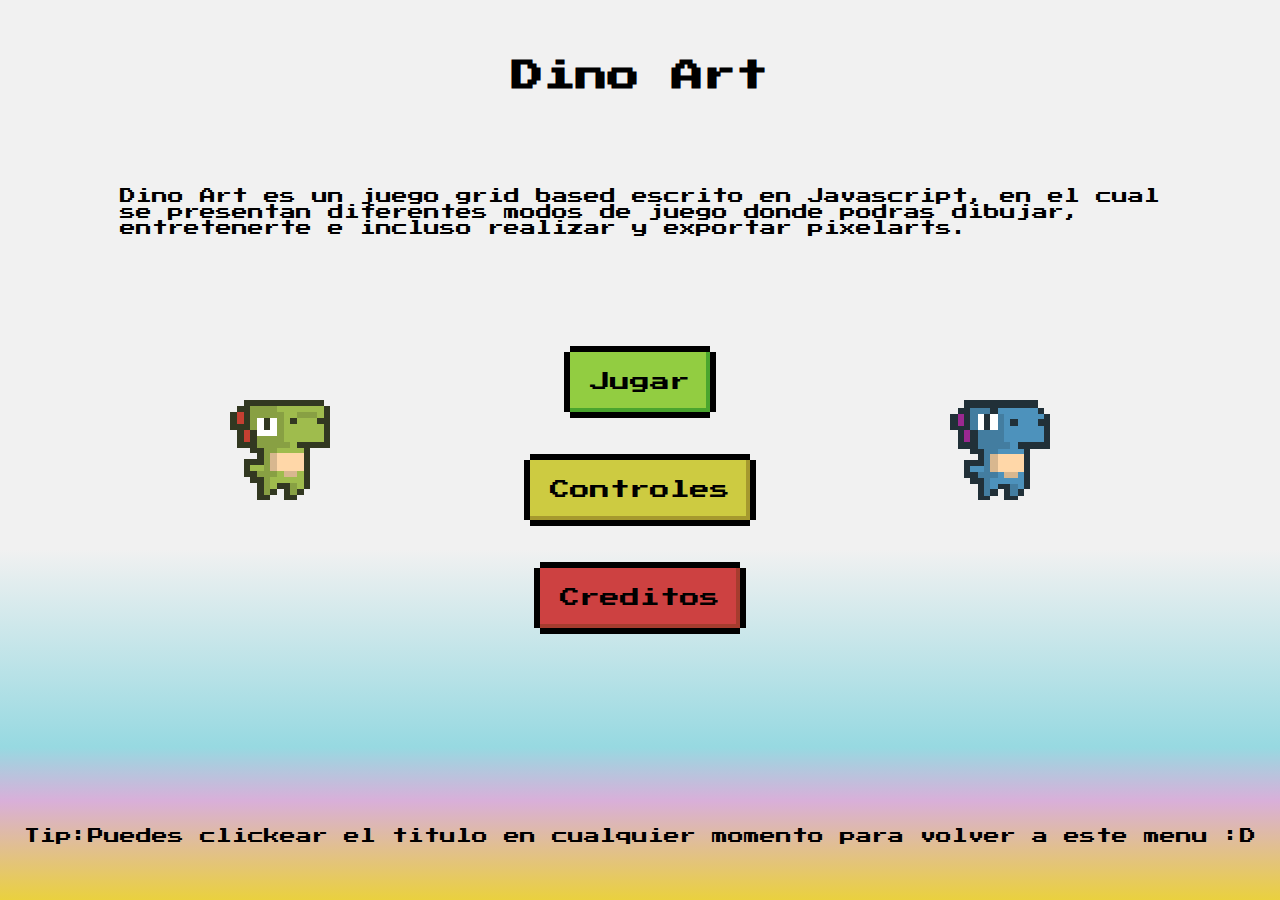
<file: index.html>
<!DOCTYPE html>
<html lang="es">
  <head>
    <meta charset="UTF-8" />
    <meta http-equiv="X-UA-Compatible" content="IE=edge" />
    <meta name="viewport" content="width=device-width, initial-scale=1.0" />
    <meta
      http-equiv="refresh"
      content="0; url=https://ksno14.github.io/Dino-Art/Menu/menu.html"
    />
    <title>Dino Art</title>
  </head>
  <body></body>
</html>
</file>
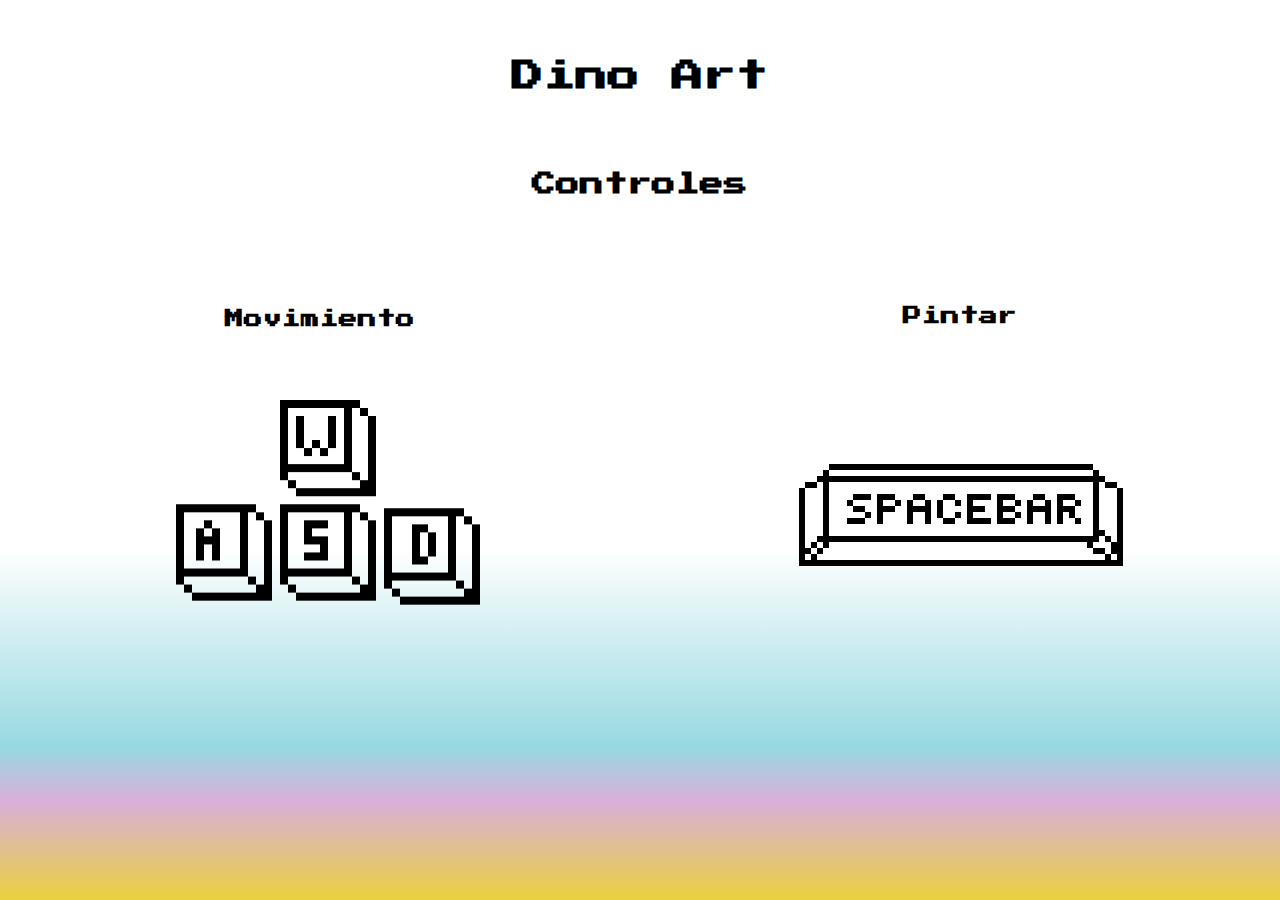
<file: Menu/controles.html>
<!DOCTYPE html>
<html lang="es">
  <head>
    <meta charset="utf-8" />
    <link rel="stylesheet" type="text/css" href="controles.css" />
    <title>Creditos</title>
  </head>
  <body>
    <main>
      <div id="titulo">
        <a href="../Menu/menu.html">Dino Art</a>
      </div>
      <h2 id="controles">Controles</h2>
      <div class="secciones">

        <section>
            <h3 id="h3_1">Movimiento</h3>
            <div id="movmiento">
                <img id="mover" src="../Imagenes-Fuentes/wasd.png" />
            </div>
          
        </section>
        <section>
            <h3 id="h3_2">Pintar</h3>
           <div id="pintar">
            <img id="wasd" src="../Imagenes-Fuentes/space.png" />
        </div>
        </section>
      </div>
      </div>
    </main>
  </body>
</html>
</file>
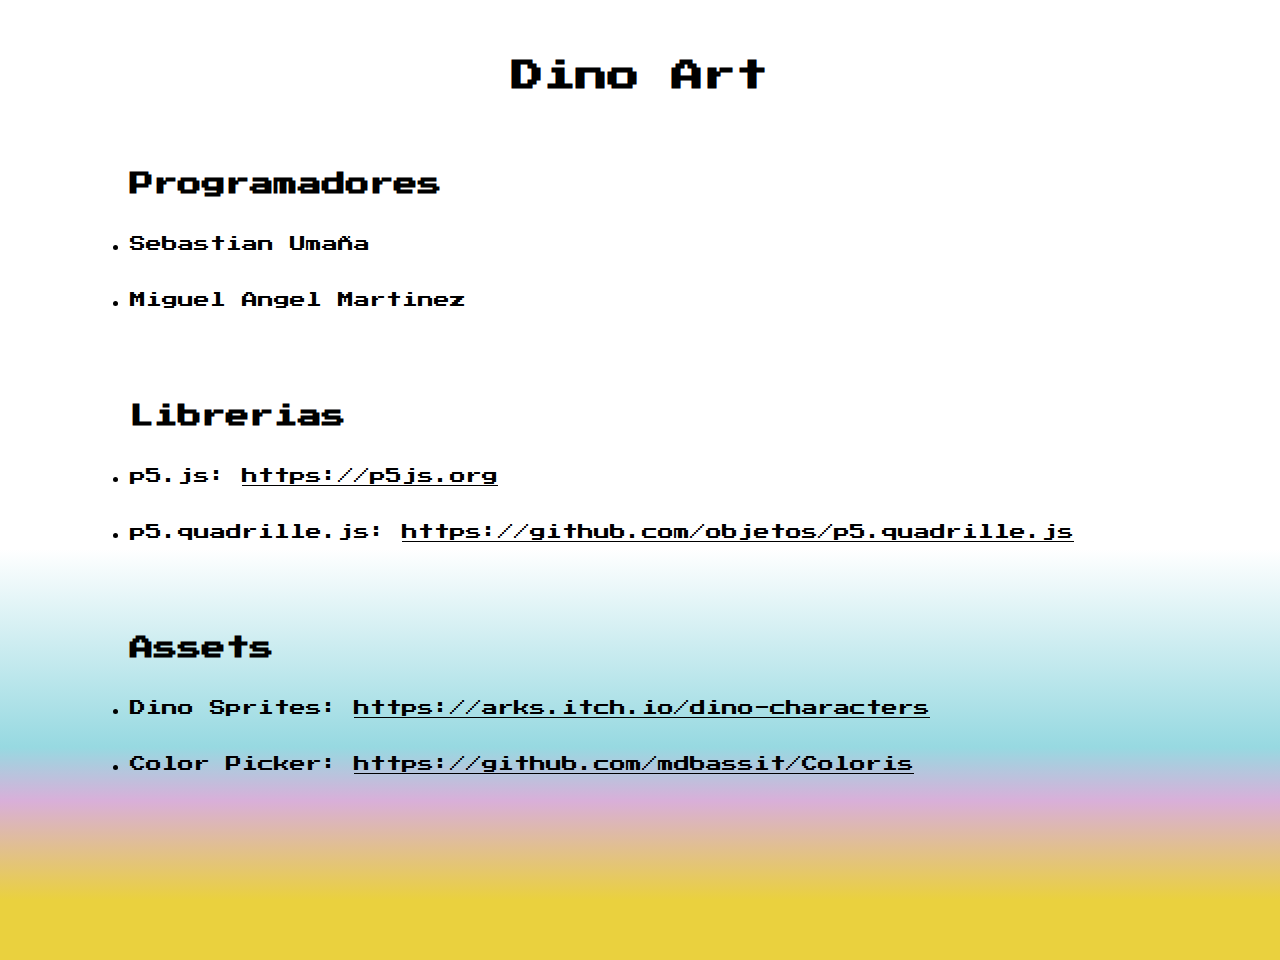
<file: Menu/creditos.html>
<!DOCTYPE html>
<html lang="es">
  <head>
    <meta charset="utf-8" />
    <link rel="stylesheet" type="text/css" href="creditos.css" />
    <title>Creditos</title>
  </head>
  <body>
    <main>
      <div id="titulo">
        <a href="../Menu/menu.html">Dino Art</a>
      </div>
      <div id="creditos">
        <ul>
          <h2>Programadores</h2>
          <li>Sebastian Umaña</li>
          <li>Miguel Angel Martinez</li>
          <br />
          <h2>Librerias</h2>
          <li>p5.js: <a href="https://p5js.org">https://p5js.org</a></li>
          <li>
            p5.quadrille.js:
            <a href="https://github.com/objetos/p5.quadrille.js"
              >https://github.com/objetos/p5.quadrille.js</a
            >
          </li>
          <br />
          <h2>Assets</h2>
          <li>
            Dino Sprites:
            <a href="https://arks.itch.io/dino-characters"
              >https://arks.itch.io/dino-characters</a
            >
          </li>
          <li>
            Color Picker:
            <a href="https://github.com/mdbassit/Coloris"
              >https://github.com/mdbassit/Coloris</a
            >
          </li>
        </ul>
      </div>
    </main>
  </body>
</html>
</file>
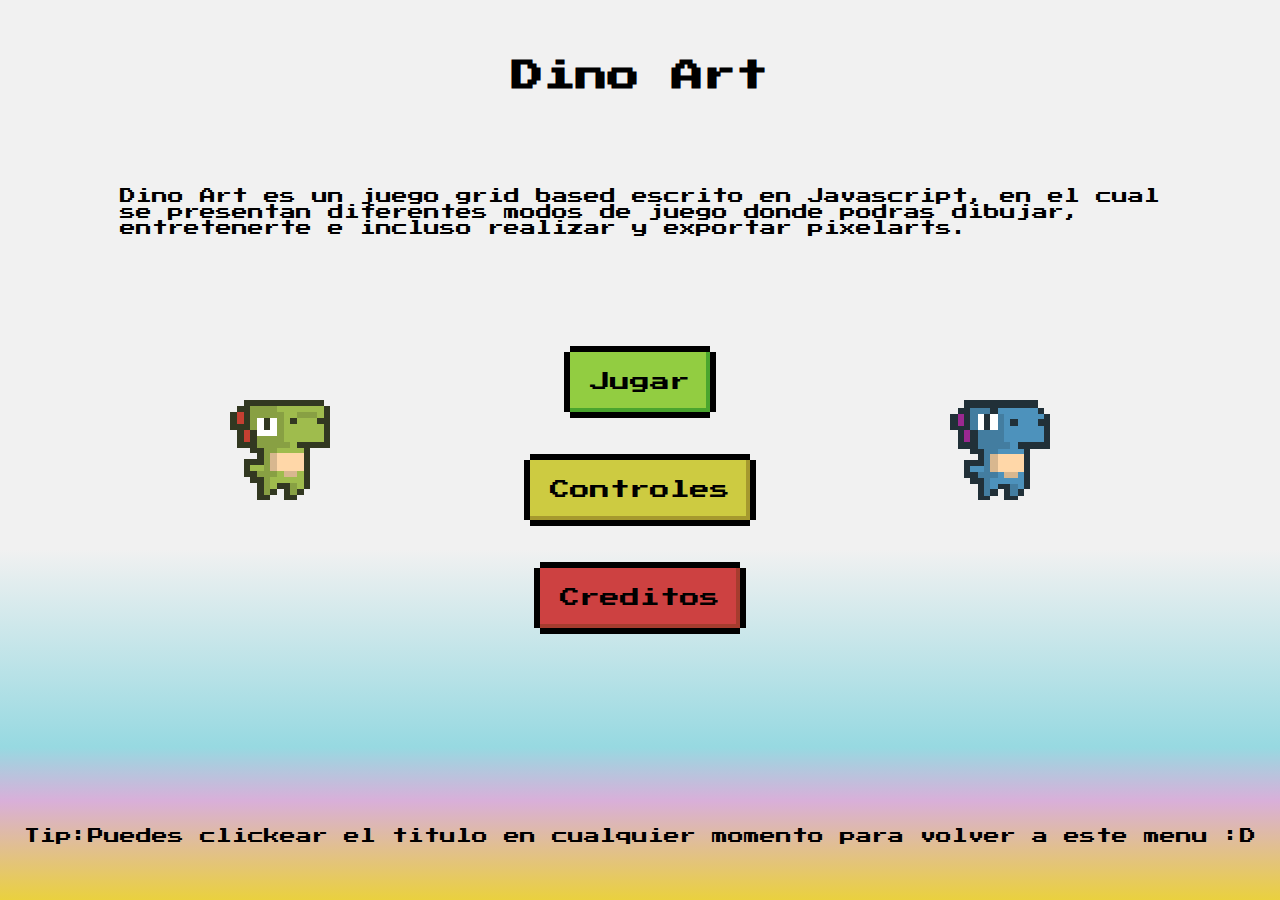
<file: Menu/menu.html>
<!DOCTYPE html>
<html lang="es">
  <head>
    <meta charset="utf-8" />
    <link rel="stylesheet" type="text/css" href="menu.css" />
    <link rel="icon" href="../Imagenes-Fuentes/favicon.png" type="image/x-icon">
    <title>Dino Art</title>
  </head>
  <body>
    <main>
      <div id="titulo">
        <h1>Dino Art</h1>
      </div>
      <div id="parrafo">
        <p>
          Dino Art es un juego grid based escrito en Javascript, en el cual se
          presentan diferentes modos de juego donde podras dibujar, entretenerte
          e incluso realizar y exportar pixelarts.
        </p>
      </div>
      <div id="contenedor">
        <div id="imagen_azul">
          <img src="../Imagenes-Fuentes/Dino_Verde.png" />
        </div>
        <div id="contenedor_botones">
          <div id="botones">
            <a href="..\Modos de Juego\modos.html" class="eightbit-btn">Jugar</a
            ><br /><br /><br /><br />

            <a href="controles.html" class="eightbit-btn eightbit-btn--proceed"
              >Controles</a
            >
            <br /><br /><br /><br />

            <a href="creditos.html" class="eightbit-btn eightbit-btn--proceed"
              >Creditos</a
            >
          </div>
        </div>
        <div id="imagen_azul">
          <img src="../Imagenes-Fuentes/Dino_Azul.png" />
        </div>
      </div>
      <div id="Nota">
        Tip:Puedes clickear el titulo en cualquier momento para volver a este
        menu :D
      </div>
    </main>
    <script>
      if (/Mobi/.test(navigator.userAgent)) {
        window.location.href = "mobile.html";
      }
    </script>
  </body>
</html>
</file>
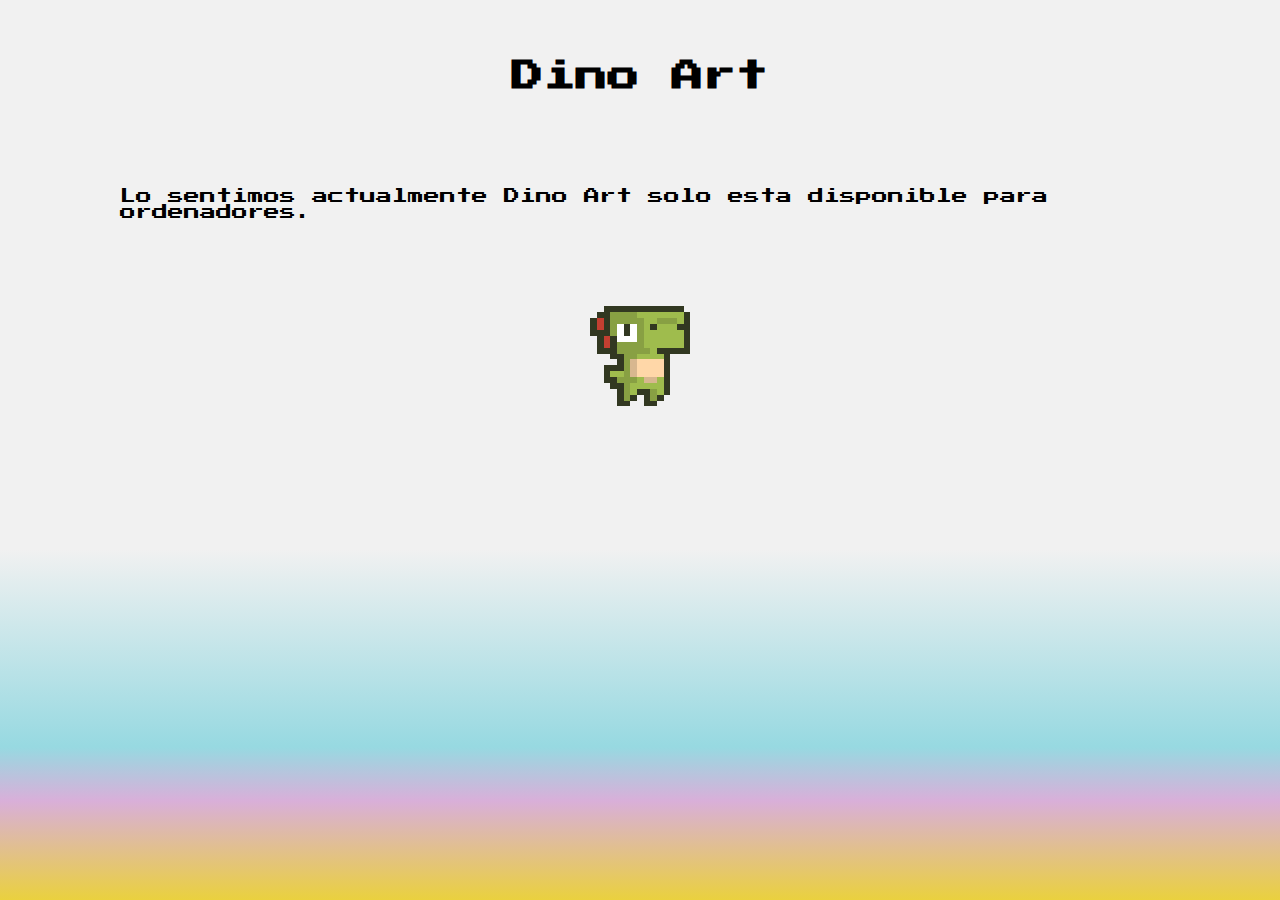
<file: Menu/mobile.html>
<!DOCTYPE html>
<html lang="es">
  <head>
    <meta charset="utf-8" />
    <link rel="stylesheet" type="text/css" href="mobile.css" />
    <title>Dino Art</title>
  </head>
  <body>
    <main>
      <div id="titulo">
        <h1>Dino Art</h1>
      </div>
      <div id="parrafo">
        <p>
          Lo sentimos actualmente Dino Art solo esta disponible para
          ordenadores.
        </p>
      </div>
      <div id="contenedor">
        <div id="imagen_azul">
          <img src="../Imagenes-Fuentes/Dino_Verde.png" />
        </div>
      </div>
    </main>
  </body>
</html>
</file>
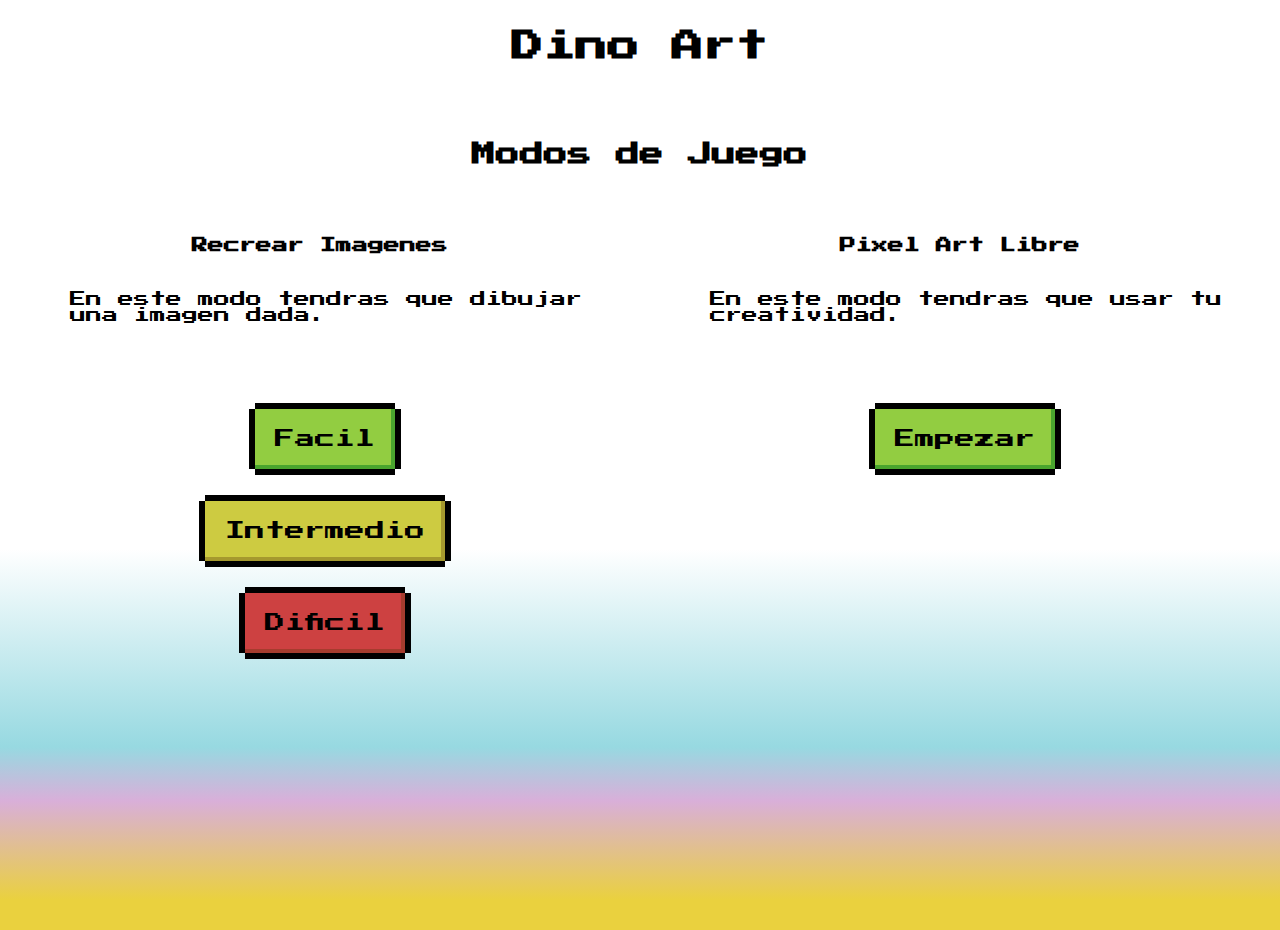
<file: Modos de Juego/modos.html>
<!DOCTYPE html>
<html lang="es">
  <head>
    <meta charset="utf-8" />
    <script src="modos.js" defer></script>
    <link rel="stylesheet" type="text/css" href="modos.css" />
    <title>Dino Art</title>
  </head>
  <body>
    <main>
      <div id="titulo">
        <a href="../Menu/menu.html">Dino Art</a>
      </div>
      <h2>Modos de Juego</h2>
      <div class="secciones">
        <section>
          <h4 id="h4_1">Recrear Imagenes</h4>
          <p id="p_1">En este modo tendras que dibujar una imagen dada.</p>
          <div class="botones">
            <a
              href="..\Modo Imagenes\selector.html"
              onclick="nivelesImagenes(1)"
              class="eightbit-btn"
              >Facil</a
            ><br /><br />
            <a
              href="..\Modo Imagenes\selector.html"
              onclick="nivelesImagenes(2)"
              class="eightbit-btn"
              >Intermedio</a
            ><br /><br />
            <a
              href="..\Modo Imagenes\selector.html"
              onclick="nivelesImagenes(3)"
              class="eightbit-btn"
              >Dificil</a
            ><br /><br />
          </div>
        </section>
        <section>
          <h4 id="h4_3">Pixel Art Libre</h4>
          <p id="p_3">En este modo tendras que usar tu creatividad.</p>
          <div class="botones">
            <a href="../Modo libre/libre.html" class="eightbit-btn">Empezar</a>
          </div>
        </section>
      </div>
    </main>
  </body>
</html>
</file>
<file: Menu/controles.css>
@font-face {
  font-family: pixel;
  src: url("../Imagenes-Fuentes/PressStart2P-Regular.ttf");
}

html {
  height: 100%;
}

a {
  color: black;
}

a:visited {
  text-decoration: none;
  color: #000000;
}

body {
  margin: 0;
  background-repeat: no-repeat;
  background-attachment: fixed;
  background-color: #ead13e;
  background-image: linear-gradient(
    0deg,
    #ead13e 0%,
    #d9afd9 11%,
    #97d9e1 17%,
    #ffffff 39%
  );
  font-family: pixel, sans-serif;
}

#titulo {
  margin-top: 60px;
  margin-bottom: 80px;
  display: flex;
  justify-content: center;
  align-items: center;
}

#titulo a {
  display: block;
  font-size: 2em;
  font-weight: bold;
  text-decoration: none;
  color: black;
}

.secciones {
  display: flex;
  height: 100%;
  margin-top: 50px;
}

.secciones section {
  display: flex;
  justify-content: center;
  align-items: center;
  flex-direction: column;
  width: 50%;
}

.secciones section p {
  margin-left: 70px;
}

.secciones section:last-of-type {
  justify-content: flex-start;
}

#controles {
  display: flex;
  justify-content: center;
  align-items: center;
}

#movimento {
  margin-top: 100px;
}

#mover {
  width: 400px;
  height: 242px;
}

#h3_1 {
  margin-bottom: 60px;
}

#h3_2 {
  margin-top: 60px;
  margin-bottom: 50px;
}
</file>
<file: Menu/creditos.css>
@font-face {
  font-family: pixel;
  src: url("../Imagenes-Fuentes/PressStart2P-Regular.ttf");
}

html {
  height: 100%;
}

a {
  color: black;
}

a:visited {
  text-decoration: none;
  color: #000000;
}

body {
  height: 100%;
  margin: 0;
  background-repeat: no-repeat;
  background-attachment: fixed;
  background-color: #ead13e;
  background-image: linear-gradient(
    0deg,
    #ead13e 0%,
    #d9afd9 11%,
    #97d9e1 17%,
    #ffffff 39%
  );
  font-family: pixel, sans-serif;
}

#titulo {
  margin-top: 60px;
  margin-bottom: 80px;
  display: flex;
  justify-content: center;
  align-items: center;
}

#titulo a {
  display: block;
  font-size: 2em;
  font-weight: bold;
  text-decoration: none;
  color: black;
}

#creditos {
  margin: 50px;
}

#creditos h2 {
  margin: 40px;
}

#creditos li {
  margin: 40px;
}

.eightbit-btn {
  background: #92cd41;
  display: inline-block;
  position: relative;
  text-align: center;
  font-size: 20px;
  padding: 20px;
  font-family: pixel, cursive;
  text-decoration: none;
  color: rgb(0, 0, 0);
  box-shadow: inset -4px -4px 0px 0px #4aa52e;
}
.eightbit-btn:hover,
.eightbit-btn:focus {
  background: #76c442;
  box-shadow: inset -6px -6px 0px 0px #4aa52e;
}
.eightbit-btn:active {
  box-shadow: inset 4px 4px 0px 0px #4aa52e;
}
.eightbit-btn:before,
.eightbit-btn:after {
  content: "";
  position: absolute;
  width: 100%;
  height: 100%;
  box-sizing: content-box;
}
.eightbit-btn:before {
  top: -6px;
  left: 0;
  border-top: 6px black solid;
  border-bottom: 6px black solid;
}
.eightbit-btn:after {
  left: -6px;
  top: 0;
  border-left: 6px black solid;
  border-right: 6px black solid;
}
.eightbit-btn--reset {
  background: #e76e55;
  box-shadow: inset -4px -4px 0px 0px #8c2022;
}
.eightbit-btn--reset:hover,
.eightbit-btn--reset:focus {
  background: #ce372b;
  box-shadow: inset -6px -6px 0px 0px #8c2022;
}
.eightbit-btn--reset:active {
  box-shadow: inset 4px 4px 0px 0px #8c2022;
}
.eightbit-btn--proceed {
  background: #f7d51d;
  box-shadow: inset -4px -4px 0px 0px #e59400;
}
.eightbit-btn--proceed:hover,
.eightbit-btn--proceed:focus {
  background: #f2c409;
  box-shadow: inset -6px -6px 0px 0px #e59400;
}
.eightbit-btn--proceed:active {
  box-shadow: inset 4px 4px 0px 0px #e59400;
}

*,
*:before,
*:after {
  box-sizing: border-box;
}
</file>
<file: Menu/menu.css>
@font-face {
  font-family: pixel;
  src: url("../Imagenes-Fuentes/PressStart2P-Regular.ttf");
}

html {
  height: 100%;
}

body {
  margin: 0;
  background-repeat: no-repeat;
  background-attachment: fixed;
  background-color: #ead13e;
  background-image: linear-gradient(
    0deg,
    #ead13e 0%,
    #d9afd9 11%,
    #97d9e1 17%,
    #f1f1f1 39%
  );
  font-family: pixel, sans-serif;
}

.botones {
  display: flex;
  justify-content: center;
  align-items: center;
  flex-direction: row;
}

h1 {
  display: flex;
  justify-content: center;
  align-items: center;
  margin-top: 60px;
  margin-bottom: 80px;
}

#parrafo {
  display: flex;
  justify-content: center;
  align-items: center;
  margin-left: 120px;
  margin-right: 120px;
  margin-bottom: 20px;
}

#contenedor_botones {
  display: flex;
  justify-content: center;
  align-items: center;
  margin-top: 80px;
  text-align: center;
}

#contenedor {
  width: 100%;
  display: flex;
  justify-content: center;
  align-items: center;
}

img {
  margin-right: 200px;
  margin-left: 200px;
}

#Nota {
  width: 100%;
  display: flex;
  justify-content: center;
  align-items: center;
  margin-top: 200px;
}

.eightbit-btn {
  background: #92cd41;
  display: inline-block;
  position: relative;
  text-align: center;
  font-size: 20px;
  padding: 20px;
  font-family: pixel, cursive;
  text-decoration: none;
  color: rgb(0, 0, 0);
  box-shadow: inset -4px -4px 0px 0px #4aa52e;
}
.eightbit-btn:hover,
.eightbit-btn:focus {
  background: #76c442;
  box-shadow: inset -6px -6px 0px 0px #4aa52e;
}
.eightbit-btn:active {
  box-shadow: inset 4px 4px 0px 0px #4aa52e;
}
.eightbit-btn:before,
.eightbit-btn:after {
  content: "";
  position: absolute;
  width: 100%;
  height: 100%;
  box-sizing: content-box;
}
.eightbit-btn:before {
  top: -6px;
  left: 0;
  border-top: 6px black solid;
  border-bottom: 6px black solid;
}
.eightbit-btn:after {
  left: -6px;
  top: 0;
  border-left: 6px black solid;
  border-right: 6px black solid;
}
.eightbit-btn--reset {
  background: #e76e55;
  box-shadow: inset -4px -4px 0px 0px #8c2022;
}
.eightbit-btn--reset:hover,
.eightbit-btn--reset:focus {
  background: #ce372b;
  box-shadow: inset -6px -6px 0px 0px #8c2022;
}
.eightbit-btn--reset:active {
  box-shadow: inset 4px 4px 0px 0px #8c2022;
}
.eightbit-btn--proceed {
  background: #f7d51d;
  box-shadow: inset -4px -4px 0px 0px #e59400;
}
.eightbit-btn--proceed:hover,
.eightbit-btn--proceed:focus {
  background: #f2c409;
  box-shadow: inset -6px -6px 0px 0px #e59400;
}
.eightbit-btn--proceed:active {
  box-shadow: inset 4px 4px 0px 0px #e59400;
}

*,
*:before,
*:after {
  box-sizing: border-box;
}

a:nth-of-type(2) {
  background: #cdcb41;
  box-shadow: inset -4px -4px 0px 0px #a5992e;
}
a:nth-of-type(2):hover,
a:nth-of-type(2):focus {
  background: #c4c242;
  box-shadow: inset -6px -6px 0px 0px #93a52e;
}
a:nth-of-type(2):active {
  box-shadow: inset 4px 4px 0px 0px #a3a52e;
}

a:nth-of-type(3) {
  background: #cd4141;
  box-shadow: inset -4px -4px 0px 0px #a53c2e;
}
a:nth-of-type(3):hover,
a:nth-of-type(3):focus {
  background: #c44242;
  box-shadow: inset -6px -6px 0px 0px #a52e2e;
}
a:nth-of-type(3):active {
  box-shadow: inset 4px 4px 0px 0px #a52e2e;
}
</file>
<file: Menu/mobile.css>
@font-face {
  font-family: pixel;
  src: url("../Imagenes-Fuentes/PressStart2P-Regular.ttf");
}

html {
  height: 100%;
}

body {
  margin: 0;
  background-repeat: no-repeat;
  background-attachment: fixed;
  background-color: #ead13e;
  background-image: linear-gradient(
    0deg,
    #ead13e 0%,
    #d9afd9 11%,
    #97d9e1 17%,
    #f1f1f1 39%
  );
  font-family: pixel, sans-serif;
}

.botones {
  display: flex;
  justify-content: center;
  align-items: center;
  flex-direction: row;
}

h1 {
  display: flex;
  justify-content: center;
  align-items: center;
  margin-top: 60px;
  margin-bottom: 80px;
}

#parrafo {
  display: flex;
  justify-content: center;
  align-items: center;
  margin-left: 120px;
  margin-right: 120px;
  margin-bottom: 20px;
}

#contenedor {
  width: 100%;
  display: flex;
  justify-content: center;
  align-items: center;
}

img {
  margin-top: 50px;
}
</file>
<file: Modos de Juego/modos.css>
@font-face {
  font-family: pixel;
  src: url("../Imagenes-Fuentes/PressStart2P-Regular.ttf");
}

html {
  height: 100%;
}

a:visited {
  text-decoration: none;
  color: #000000;
}

body {
  height: 100%;
  margin: 0;
  background-repeat: no-repeat;
  background-attachment: fixed;
  background-color: #ead13e;
  background-image: linear-gradient(
    0deg,
    #ead13e 0%,
    #d9afd9 11%,
    #97d9e1 17%,
    #ffffff 39%
  );
  font-family: pixel;
}

#titulo {
  margin-top: 30px;
  margin-bottom: 80px;
  display: flex;
  justify-content: center;
  align-items: center;
}

#titulo a {
  display: block;
  font-size: 2em;
  font-weight: bold;
  text-decoration: none;
  color: black;
}

h2 {
  display: flex;
  justify-content: center;
  align-items: center;
}

.secciones {
  display: flex;
  height: 100%;
  margin-top: 50px;
}

.secciones section {
  display: flex;
  justify-content: center;
  align-items: center;
  flex-direction: column;
  width: 50%;
}

.secciones section p {
  margin-left: 70px;
}

.secciones section:last-of-type {
  justify-content: flex-start;
}

.botones {
  display: flex;
  flex-direction: column;
  justify-content: center;
  align-items: center;
  margin-top: 70px;
  margin-left: -120px;
}

.eightbit-btn {
  margin-left: 130px;
  background: #92cd41;
  display: inline-block;
  position: relative;
  text-align: center;
  font-size: 20px;
  padding: 20px;
  font-family: pixel;
  text-decoration: none;
  color: rgb(0, 0, 0);
  box-shadow: inset -4px -4px 0px 0px #4aa52e;
}
.eightbit-btn:hover,
.eightbit-btn:focus {
  background: #76c442;
  box-shadow: inset -6px -6px 0px 0px #4aa52e;
}
.eightbit-btn:active {
  box-shadow: inset 4px 4px 0px 0px #4aa52e;
}
.eightbit-btn:before,
.eightbit-btn:after {
  content: "";
  position: absolute;
  width: 100%;
  height: 100%;
  box-sizing: content-box;
}
.eightbit-btn:before {
  top: -6px;
  left: 0;
  border-top: 6px black solid;
  border-bottom: 6px black solid;
}
.eightbit-btn:after {
  left: -6px;
  top: 0;
  border-left: 6px black solid;
  border-right: 6px black solid;
}
.eightbit-btn--reset {
  background: #e76e55;
  box-shadow: inset -4px -4px 0px 0px #8c2022;
}
.eightbit-btn--reset:hover,
.eightbit-btn--reset:focus {
  background: #ce372b;
  box-shadow: inset -6px -6px 0px 0px #8c2022;
}
.eightbit-btn--reset:active {
  box-shadow: inset 4px 4px 0px 0px #8c2022;
}
.eightbit-btn--proceed {
  background: #f7d51d;
  box-shadow: inset -4px -4px 0px 0px #e59400;
}
.eightbit-btn--proceed:hover,
.eightbit-btn--proceed:focus {
  background: #f2c409;
  box-shadow: inset -6px -6px 0px 0px #e59400;
}
.eightbit-btn--proceed:active {
  box-shadow: inset 4px 4px 0px 0px #e59400;
}

*,
*:before,
*:after {
  box-sizing: border-box;
}

a:nth-of-type(2) {
  background: #cdcb41;
  box-shadow: inset -4px -4px 0px 0px #a5992e;
}
a:nth-of-type(2):hover,
a:nth-of-type(2):focus {
  background: #c4c242;
  box-shadow: inset -6px -6px 0px 0px #93a52e;
}
a:nth-of-type(2):active {
  box-shadow: inset 4px 4px 0px 0px #a3a52e;
}

a:nth-of-type(3) {
  background: #cd4141;
  box-shadow: inset -4px -4px 0px 0px #a53c2e;
}
a:nth-of-type(3):hover,
a:nth-of-type(3):focus {
  background: #c44242;
  box-shadow: inset -6px -6px 0px 0px #a52e2e;
}
a:nth-of-type(3):active {
  box-shadow: inset 4px 4px 0px 0px #a52e2e;
}
</file>
